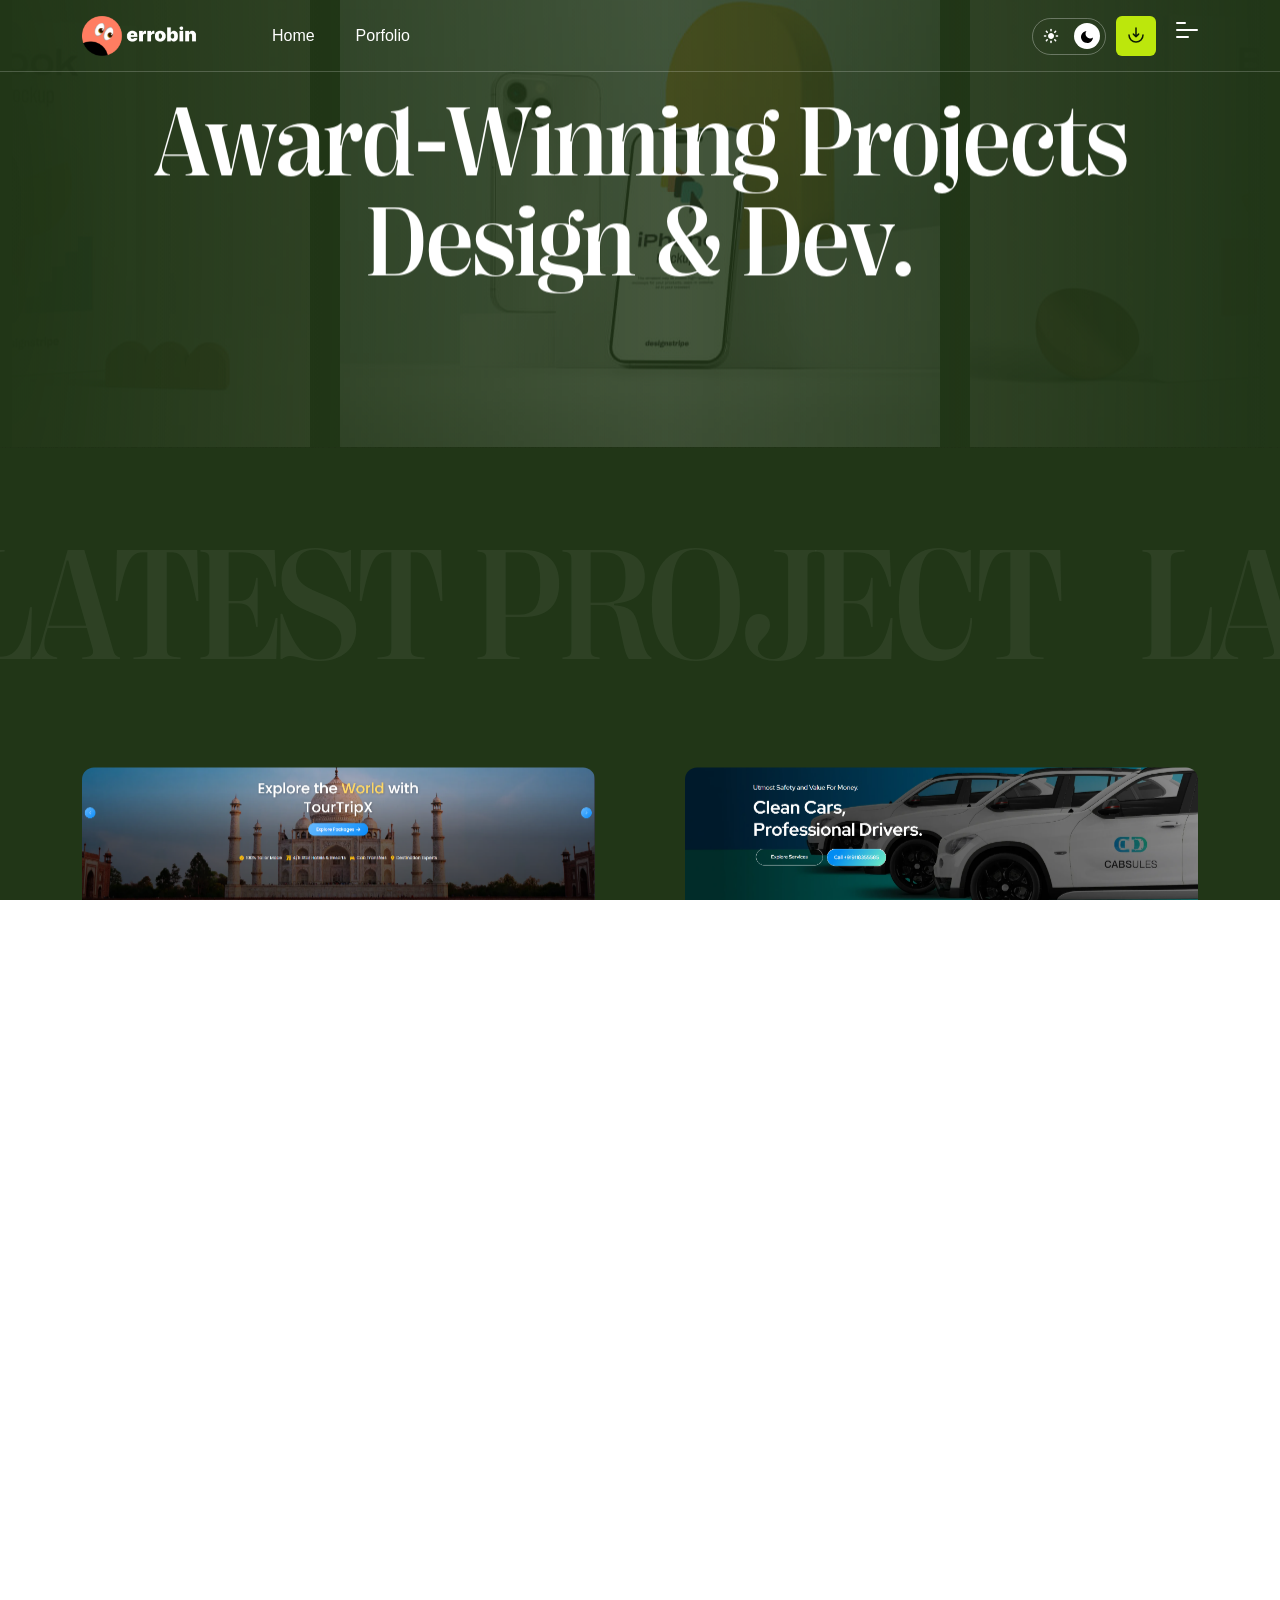
<file: portfolio.html>
<!doctype html>
<html class="no-js" lang="zxx">


<head>
   <meta charset="utf-8">
   <meta http-equiv="x-ua-compatible" content="ie=edge">
   <title>Er Robin - Personal Portfolio & Resume</title>
   <meta name="description" content="">
   <meta name="viewport" content="width=device-width, initial-scale=1">

   <!-- Place favicon.ico in the root directory -->
   <link rel="shortcut icon" type="image/x-icon" href="assets/img/logo/favicon.png">

   <!-- CSS here -->
   <link rel="stylesheet" href="assets/css/bootstrap.css">
   <link rel="stylesheet" href="assets/css/animate.css">
   <link rel="stylesheet" href="assets/css/custom-animation.css">
   <link rel="stylesheet" href="assets/css/swiper-bundle.css">
   <link rel="stylesheet" href="assets/css/slick.css">
   <link rel="stylesheet" href="assets/css/magnific-popup.css">
   <link rel="stylesheet" href="assets/css/font-awesome-pro.css">
   <link rel="stylesheet" href="assets/css/spacing.css">
   <link rel="stylesheet" href="assets/css/main.css">
</head>

<body id="body" class="tp-magic-cursor">

   <!-- pre loader area start -->
   <div id="loading">
      <div id="loading-center">
         <div id="loading-center-absolute">
            <!-- loading content here -->
            <div class="preloader__content text-center">
               <div class="preloader__top-text d-flex align-items-center justify-content-between">
                  <p class="preloader__loading text-start">Loading</p>
                  <h2 id="tp-loading-number" class="text-end">0</h2>
               </div>
               <div id="tp-loading-bar" class="preloader__bar">
                  <div id="tp-loading-line" class="preloader__bar-inner"></div>
               </div>
            </div>
         </div>
      </div>
   </div>
   <!-- pre loader area end -->


   <!-- Begin magic cursor 
   ======================== -->
   <div id="magic-cursor">
      <div id="ball"></div>
   </div>
   <!-- End magic cursor -->


   <!-- back to top start -->
   <div class="back-to-top-wrapper">
      <button id="back_to_top" type="button" class="back-to-top-btn">
         <svg width="12" height="7" viewBox="0 0 12 7" fill="none" xmlns="http://www.w3.org/2000/svg">
            <path d="M11 6L6 1L1 6" stroke="currentColor" stroke-width="1.5" stroke-linecap="round"
               stroke-linejoin="round" />
         </svg>
      </button>
   </div>
   <!-- back to top end -->

   <!-- tp-offcanvus-area-end -->
   <div class="tp-offcanvas-area-2 tp-menu-2">
      <div class="tp-offcanvas-shape">
         <img class="tp-offcanvas-shape-2" src="assets/img/offcanvas/bg-shape-3.png" alt="">
      </div>
      <div class="tp-offcanvas-circle-1">
         <span></span>
      </div>
      <div class="tp-offcanvas-circle-2">
         <span></span>
      </div>
      <div class="tp-offcanvas-wrapper">
         <div class="tp-offcanvas-top-2 d-flex align-items-center justify-content-between">
            <div class="tp-offcanvas-logo-2">
               <a href="#">
                  <img class="logo-white" src="assets/img/logo/logo.png" alt="">
                  <img class="logo-black" src="assets/img/logo/logo-black.png" alt="">
               </a>
            </div>
            <div class="tp-offcanvas-close-2">
               <button class="tp-offcanvas-close-btn-2 tp-offcanvas-open-btn-2">
                  <svg width="37" height="38" viewBox="0 0 37 38" fill="none" xmlns="http://www.w3.org/2000/svg">
                     <path d="M9.19141 9.80762L27.5762 28.1924" stroke="currentColor" stroke-width="1.5"
                        stroke-linecap="round" stroke-linejoin="round" />
                     <path d="M9.19141 28.1924L27.5762 9.80761" stroke="currentColor" stroke-width="1.5"
                        stroke-linecap="round" stroke-linejoin="round" />
                  </svg>
               </button>
            </div>
         </div>
         <div class="tp-offcanvas-main-2">
            <div class="tp-offcanvas-content-2">
               <h3 class="tp-offcanvas-content-title-2">Hello There!</h3>
               <p>I am a UI/UX Designer and Front-End Developer from India.</p>
            </div>
            <div class="tp-main-menu-mobile d-lg-none">
               <nav></nav>
            </div>
            <!-- <div class="tp-offcanvas-gallery">
               <div class="row gx-2">
                  <div class="col-md-3 col-3">
                     <div class="tp-offcanvas-gallery-img fix">
                        <a href="#"><img src="assets/img/offcanvas/offcanvas-1.jpg" alt=""></a>
                     </div>
                  </div>
                  <div class="col-md-3 col-3">
                     <div class="tp-offcanvas-gallery-img fix">
                        <a href="#"><img src="assets/img/offcanvas/offcanvas-2.jpg" alt=""></a>
                     </div>
                  </div>
                  <div class="col-md-3 col-3">
                     <div class="tp-offcanvas-gallery-img fix">
                        <a href="#"><img src="assets/img/offcanvas/offcanvas-3.jpg" alt=""></a>
                     </div>
                  </div>
                  <div class="col-md-3 col-3">
                     <div class="tp-offcanvas-gallery-img fix">
                        <a href="#"><img src="assets/img/offcanvas/offcanvas-2.jpg" alt=""></a>
                     </div>
                  </div>
               </div>
            </div> -->
            <div class="tp-offcanvas-contact-2">
               <h3 class="tp-offcanvas-contact-title-2">Information</h3>

               <ul>
                  <li><a href="tel:1245654">+ 91 63878 00143</a></li>
                  <li><a href="mailto:hello@diego.com">work.robinivi@gmail.com</a></li>
                  <li><a href="#">Lucknow, India</a></li>
               </ul>
            </div>
            <div class="tp-offcanvas-social-2">
               <h3 class="tp-offcanvas-contact-title-2">Follow Us</h3>
               <ul>
                  <li>

                     <a href="https://www.instagram.com/robin.ivi">
                        <svg width="16" height="16" viewBox="0 0 16 16" fill="none" xmlns="http://www.w3.org/2000/svg">
                           <path
                              d="M11.5 1H4.5C2.567 1 1 2.567 1 4.5V11.5C1 13.433 2.567 15 4.5 15H11.5C13.433 15 15 13.433 15 11.5V4.5C15 2.567 13.433 1 11.5 1Z"
                              stroke="currentcolor" stroke-width="1.5" stroke-linecap="round" stroke-linejoin="round" />
                           <path
                              d="M10.8002 7.55921C10.8866 8.14178 10.7871 8.73676 10.5158 9.25952C10.2446 9.78228 9.81539 10.2062 9.28932 10.471C8.76326 10.7358 8.1671 10.8279 7.58564 10.7344C7.00417 10.6408 6.46702 10.3663 6.05057 9.94982C5.63413 9.53338 5.3596 8.99622 5.26603 8.41476C5.17247 7.8333 5.26463 7.23714 5.52941 6.71107C5.7942 6.18501 6.21812 5.75583 6.74087 5.48458C7.26363 5.21333 7.85861 5.11382 8.44119 5.20021C9.03543 5.28833 9.58558 5.56524 10.0104 5.99003C10.4352 6.41482 10.7121 6.96496 10.8002 7.55921Z"
                              stroke="currentcolor" stroke-width="1.5" stroke-linecap="round" stroke-linejoin="round" />
                           <path d="M11.8499 4.15137H11.8599" stroke="currentcolor" stroke-width="1.5"
                              stroke-linecap="round" stroke-linejoin="round" />
                        </svg>
                     </a>
                  </li>
                  <li>
                     <a
                        href="https://api.whatsapp.com/send/?phone=%2B916387800143&text=Hi%2C+I+would+like+to+get+in+touch+with+you.&app_absent=0">
                        <svg width="18" height="18" viewBox="0 0 24 24" fill="none" xmlns="http://www.w3.org/2000/svg">
                           <path
                              d="M12 2C6.477 2 2 6.477 2 12C2 14.389 2.842 16.597 4.235 18.335L2 22L5.664 19.777C7.367 20.958 9.57 21.7 12 21.7C17.523 21.7 22 17.223 22 11.7C22 6.177 17.523 2 12 2Z"
                              stroke="currentColor" stroke-width="1.5" stroke-linecap="round" stroke-linejoin="round" />
                           <path
                              d="M15.6 14.4C15.2 14.7 14.2 15 13.7 15C13.2 15 12.9 14.8 12 14.5C11.1 14.2 10.3 13.4 10 12.5C9.7 11.6 9.5 11.3 9.5 10.8C9.5 10.3 9.8 9.3 10.1 8.9C10.4 8.5 10.6 8.5 10.9 8.5C11.2 8.5 11.5 8.5 11.7 8.5C12 8.5 12.2 8.5 12.5 8.6C12.8 8.7 13 8.9 13.1 9.2C13.2 9.4 13.3 9.6 13.3 9.8C13.3 10 13 10.1 12.8 10.3C12.6 10.4 12.5 10.5 12.4 10.6C12.3 10.7 12.2 10.8 12.1 10.9C11.9 11 11.9 11.1 12 11.3C12.1 11.5 12.6 12.3 12.9 12.6C13.2 12.9 13.4 13 13.6 13C13.8 13 14 12.9 14.2 12.8C14.4 12.7 15 12.1 15.6 11.6C15.7 11.5 15.8 11.7 15.6 14.4Z"
                              stroke="currentColor" stroke-width="1.5" stroke-linecap="round" stroke-linejoin="round" />
                        </svg>

                     </a>
                  </li>
                  <li>
                     <a href="https://www.linkedin.com/in/robin-ivi/">
                        <svg width="18" height="18" viewBox="0 0 24 24" fill="none" xmlns="http://www.w3.org/2000/svg">
                           <path
                              d="M4.983 3.5C4.983 4.88071 3.88071 6 2.5 6C1.11929 6 0 4.88071 0 3.5C0 2.11929 1.11929 1 2.5 1C3.88071 1 4.983 2.11929 4.983 3.5Z"
                              fill="currentColor" />
                           <path d="M0.5 8H4.5V24H0.5V8Z" fill="currentColor" />
                           <path
                              d="M7.5 8H11.2V10.1H11.3C11.95 9.05 13.3 7.9 15.5 7.9C20.2 7.9 21 10.8 21 15.1V24H17V15.8C17 13.3 16.95 10.4 14 10.4C11.05 10.4 10.7 12.8 10.7 15.6V24H7.5V8Z"
                              fill="currentColor" />
                        </svg>

                     </a>
                  </li>
                  <li>
                     <a href="mailto:work.robinivi@gmail.com">
                        <svg width="17" height="15" viewBox="0 0 17 15" fill="none" xmlns="http://www.w3.org/2000/svg">
                           <path
                              d="M12.25 13.75H4.75C2.5 13.75 1 12.625 1 10V4.75C1 2.125 2.5 1 4.75 1L12.25 1C14.5 1 16 2.125 16 4.75V10C16 12.625 14.5 13.75 12.25 13.75Z"
                              stroke="currentColor" stroke-width="1.5" stroke-miterlimit="10" stroke-linecap="round"
                              stroke-linejoin="round" />
                           <path d="M12.25 5.12488L9.9025 6.99988C9.13 7.61488 7.8625 7.61488 7.09 6.99988L4.75 5.12488"
                              stroke="currentColor" stroke-width="1.5" stroke-miterlimit="10" stroke-linecap="round"
                              stroke-linejoin="round" />
                        </svg>
                     </a>
                  </li>
               </ul>
            </div>
         </div>
      </div>
   </div>
   <!-- header area start -->
   <header>

      <div class="tp-header-area tp-header-mob-space tp-header-transparent p-relative">
         <span class="tp-header-border"></span>
         <div class="container container-large">
            <div class="tp-header-box p-relative">
               <div class="row align-items-center">
                  <div class="col-xl-2 col-lg-2 col-md-5 col-6">
                     <div class="logo">
                        <a class="logo-white" href="index.html">
                           <img data-width="115" src="assets/img/logo/logo.png" alt="">
                        </a>
                        <a class="logo-black" href="index.html">
                           <img data-width="115" src="assets/img/logo/logo-black.png" alt="">
                        </a>
                     </div>
                  </div>
                  <div class="col-xl-6 col-lg-7 d-none d-lg-block">
                     <div class="main-menu">
                        <nav class="tp-main-menu-content">
                           <ul>
                              <li class="has-dropdown p-static">
                                 <a href="index.html">Home</a>
                                 <!-- <div class="tp-submenu submenu has-homemenu">
                                    <div class="row gx-6 row-cols-1 row-cols-md-2 row-cols-lg-4">
                                       <div class="col homemenu">
                                          <div class="homemenu-thumb mb-15">
                                             <a href="index.html"><img src="assets/img/menu/home-1.jpg" alt=""></a>
                                          </div>
                                          <div class="homemenu-content text-center">
                                             <h4 class="homemenu-title">
                                                <a href="index.html">Home 01</a>
                                             </h4>
                                          </div>
                                       </div>
                                       <div class="col homemenu">
                                          <div class="homemenu-thumb mb-15">
                                             <a href="index-2.html"><img src="assets/img/menu/home-2.jpg" alt=""></a>
                                          </div>
                                          <div class="homemenu-content text-center">
                                             <h4 class="homemenu-title">
                                                <a href="index-2.html">Home 02</a>
                                             </h4>
                                          </div>
                                       </div>
                                       <div class="col homemenu">
                                          <div class="homemenu-thumb mb-15">
                                             <a href="index-3.html"><img src="assets/img/menu/home-3.jpg" alt=""></a>
                                          </div>
                                          <div class="homemenu-content text-center">
                                             <h4 class="homemenu-title">
                                                <a href="index-3.html">Home 03</a>
                                             </h4>
                                          </div>
                                       </div>
                                       <div class="col homemenu">
                                          <div class="homemenu-thumb mb-15">
                                             <a href="index-4.html"><img src="assets/img/menu/home-4.jpg" alt=""></a>
                                          </div>
                                          <div class="homemenu-content text-center">
                                             <h4 class="homemenu-title">
                                                <a href="index-4.html">Home 04</a>
                                             </h4>
                                          </div>
                                       </div>
                                       <div class="col homemenu">
                                          <div class="homemenu-thumb mb-15">
                                             <a href="index-5.html"><img src="assets/img/menu/home-5.jpg" alt=""></a>
                                          </div>
                                          <div class="homemenu-content text-center">
                                             <h4 class="homemenu-title">
                                                <a href="index-5.html">Home 05</a>
                                             </h4>
                                          </div>
                                       </div>
                                       <div class="col homemenu">
                                          <div class="homemenu-thumb mb-15">
                                             <a href="home-8-slider.html"><img src="assets/img/menu/home-6.jpg" alt=""></a>
                                          </div>
                                          <div class="homemenu-content text-center">
                                             <h4 class="homemenu-title">
                                                <a href="home-8-slider.html">Slider 01</a>
                                             </h4>
                                          </div>
                                       </div>
                                       <div class="col homemenu">
                                          <div class="homemenu-thumb mb-15">
                                             <a href="home-7-slider.html"><img src="assets/img/menu/home-7.jpg" alt=""></a>
                                          </div>
                                          <div class="homemenu-content text-center">
                                             <h4 class="homemenu-title">
                                                <a href="home-7-slider.html">Slider 02</a>
                                             </h4>
                                          </div>
                                       </div>
                                       <div class="col homemenu">
                                          <div class="homemenu-thumb mb-15">
                                             <a href="home-6-slider.html"><img src="assets/img/menu/home-8.jpg" alt=""></a>
                                          </div>
                                          <div class="homemenu-content text-center">
                                             <h4 class="homemenu-title">
                                                <a href="home-6-slider.html">Slider 03</a>
                                             </h4>
                                          </div>
                                       </div>
                                    </div>
                                 </div> -->
                              </li>
                              <li><a href="portfolio.html">Porfolio</a></li>
                              <!-- <li><a href="about-me.html">About Me</a></li>
                              <li class="has-dropdown"><a href="service.html">Services</a>
                                 <ul class="tp-submenu submenu">
                                    <li><a href="service.html">Service</a></li>
                                    <li><a href="service-details.html">Service Details</a></li>
                                 </ul>
                              </li>
                              <li class="has-dropdown">
                                 <a href="portfolio.html">Portfolio</a>
                                 <ul class="tp-submenu submenu">
                                    <li><a href="portfolio.html">Porfolio</a></li>
                                    <li><a href="portfolio-details.html">Portfolio Details</a></li>
                                    <li><a href="portfolio-details-2.html">Portfolio Details 02</a></li>
                                    <li><a href="portfolio-details-3.html">Portfolio Details 03</a></li>
                                 </ul>
                              </li>
                              <li class="has-dropdown">
                                 <a href="blog.html">Blog</a>
                                 <ul class="tp-submenu submenu">
                                    <li><a href="blog.html">Blog List</a></li>
                                    <li><a href="blog-sidebar.html">Blog Sidebar</a></li>
                                    <li><a href="blog-details.html">Blog Details</a></li>
                                    <li><a href="blog-details-2.html">Blog Details 02</a></li>
                                 </ul>
                              </li>
                              <li><a href="contact.html">Contact</a></li> -->
                           </ul>
                        </nav>
                     </div>
                  </div>
                  <div class="col-xl-4 col-lg-3 col-md-7 col-6">
                     <div class="tp-header-right d-flex align-items-center justify-content-end">
                        <div class="tp-theme-toggle ">
                           <label class="tp-theme-toggle-main themepure-theme-toggle" for="this-s">
                              <span class=" tp-theme-toggle-light">
                                 <svg width="16" height="16" viewBox="0 0 16 16" fill="none"
                                    xmlns="http://www.w3.org/2000/svg">
                                    <path
                                       d="M8.0448 11.0454C9.70165 11.0454 11.0448 9.7023 11.0448 8.04544C11.0448 6.38859 9.70165 5.04544 8.0448 5.04544C6.38795 5.04544 5.0448 6.38859 5.0448 8.04544C5.0448 9.7023 6.38795 11.0454 8.0448 11.0454Z"
                                       fill="currentColor" />
                                    <path d="M8 1.5V2.68182" stroke="currentColor" stroke-width="1.5"
                                       stroke-linecap="round" stroke-linejoin="round" />
                                    <path d="M8 13.3182V14.5" stroke="currentColor" stroke-width="1.5"
                                       stroke-linecap="round" stroke-linejoin="round" />
                                    <path d="M3.40198 3.40277L4.24107 4.24186" stroke="currentColor" stroke-width="1.5"
                                       stroke-linecap="round" stroke-linejoin="round" />
                                    <path d="M11.7584 11.7581L12.5975 12.5972" stroke="currentColor" stroke-width="1.5"
                                       stroke-linecap="round" stroke-linejoin="round" />
                                    <path d="M1.5 8H2.68182" stroke="currentColor" stroke-width="1.5"
                                       stroke-linecap="round" stroke-linejoin="round" />
                                    <path d="M13.3174 8H14.4992" stroke="currentColor" stroke-width="1.5"
                                       stroke-linecap="round" stroke-linejoin="round" />
                                    <path d="M3.40198 12.5972L4.24107 11.7581" stroke="currentColor" stroke-width="1.5"
                                       stroke-linecap="round" stroke-linejoin="round" />
                                    <path d="M11.7584 4.24186L12.5975 3.40277" stroke="currentColor" stroke-width="1.5"
                                       stroke-linecap="round" stroke-linejoin="round" />
                                 </svg>
                              </span>
                              <input type="checkbox" class="themepure-theme-toggle-input" id="this-s">
                              <i class="tp-theme-toggle-slide"></i>
                              <span class="tp-theme-toggle-dark">
                                 <svg width="12" height="12" viewBox="0 0 12 12" fill="none"
                                    xmlns="http://www.w3.org/2000/svg">
                                    <path
                                       d="M12 6.54054C11.8949 7.67776 11.4681 8.76152 10.7696 9.66503C10.071 10.5685 9.12957 11.2544 8.05544 11.6424C6.9813 12.0304 5.81888 12.1044 4.70419 11.8559C3.5895 11.6073 2.56866 11.0465 1.7611 10.2389C0.953538 9.43135 0.39267 8.4105 0.144121 7.29581C-0.104428 6.18112 -0.0303768 5.0187 0.357609 3.94457C0.745595 2.87043 1.43147 1.929 2.33497 1.23045C3.23848 0.531888 4.32224 0.105093 5.45946 0C4.79365 0.900756 4.47327 2.01056 4.55656 3.12758C4.63986 4.24459 5.12132 5.2946 5.91336 6.08664C6.7054 6.87869 7.75541 7.36014 8.87242 7.44344C9.98944 7.52673 11.0992 7.20635 12 6.54054Z"
                                       fill="currentColor" />
                                 </svg>
                              </span>
                           </label>
                        </div>
                        <div class="tp-header-cv ml-10 d-none d-md-block">
                           <a class="tp-header-cv-btn" href="assets/img/cv/KRISHNA.pdf" download>
                              <svg width="16" height="16" viewBox="0 0 16 16" fill="none"
                                 xmlns="http://www.w3.org/2000/svg">
                                 <path d="M1 8C1 11.866 4.13401 15 8 15C11.866 15 15 11.866 15 8" stroke="currentColor"
                                    stroke-width="1.5" stroke-linecap="round" />
                                 <path d="M8 1L8 9.75M8 9.75L10.625 7.125M8 9.75L5.375 7.125" stroke="currentColor"
                                    stroke-width="1.5" stroke-linecap="round" stroke-linejoin="round" />
                              </svg>
                           </a>
                        </div>
                        <div class="tp-header-hamburger ml-20">
                           <button class="tp-hamburger-btn tp-hamburger-btn-white tp-menu-bar tp-offcanvas-open-btn-2"
                              type="button">
                              <span></span>
                           </button>
                        </div>
                     </div>
                  </div>
               </div>
            </div>
         </div>
      </div>

   </header>
   <!-- header area end -->

   <!-- header area start -->
   <header>

      <div
         class="tp-header-area tp-header-mob-space tp-header-transparent p-relative tp-int-menu tp-header-sticky-cloned">
         <div class="container container-large">
            <div class="tp-header-box p-relative">
               <div class="row align-items-center">
                  <div class="col-xl-2 col-lg-2 col-md-5 col-6">
                     <div class="logo">
                        <a class="logo-white" href="index.html">
                           <img data-width="115" src="assets/img/logo/logo.png" alt="">
                        </a>
                        <a class="logo-black" href="index.html">
                           <img data-width="115" src="assets/img/logo/logo-black.png" alt="">
                        </a>
                     </div>
                  </div>
                  <div class="col-xl-6 col-lg-7 d-none d-lg-block">
                     <div class="main-menu">
                        <nav class="tp-main-menu-content">
                           <ul>
                              <li class="has-dropdown p-static">
                                 <!-- <a href="index.html">Home</a> -->
                                 <!-- <div class="tp-submenu submenu has-homemenu">
                                    <div class="row gx-6 row-cols-1 row-cols-md-2 row-cols-lg-4">
                                       <div class="col homemenu">
                                          <div class="homemenu-thumb mb-15">
                                             <a href="index.html"><img src="assets/img/menu/home-1.jpg" alt=""></a>
                                          </div>
                                          <div class="homemenu-content text-center">
                                             <h4 class="homemenu-title">
                                                <a href="index.html">Home 01</a>
                                             </h4>
                                          </div>
                                       </div>
                                       <div class="col homemenu">
                                          <div class="homemenu-thumb mb-15">
                                             <a href="index-2.html"><img src="assets/img/menu/home-2.jpg" alt=""></a>
                                          </div>
                                          <div class="homemenu-content text-center">
                                             <h4 class="homemenu-title">
                                                <a href="index-2.html">Home 02</a>
                                             </h4>
                                          </div>
                                       </div>
                                       <div class="col homemenu">
                                          <div class="homemenu-thumb mb-15">
                                             <a href="index-3.html"><img src="assets/img/menu/home-3.jpg" alt=""></a>
                                          </div>
                                          <div class="homemenu-content text-center">
                                             <h4 class="homemenu-title">
                                                <a href="index-3.html">Home 03</a>
                                             </h4>
                                          </div>
                                       </div>
                                       <div class="col homemenu">
                                          <div class="homemenu-thumb mb-15">
                                             <a href="index-4.html"><img src="assets/img/menu/home-4.jpg" alt=""></a>
                                          </div>
                                          <div class="homemenu-content text-center">
                                             <h4 class="homemenu-title">
                                                <a href="index-4.html">Home 04</a>
                                             </h4>
                                          </div>
                                       </div>
                                       <div class="col homemenu">
                                          <div class="homemenu-thumb mb-15">
                                             <a href="index-5.html"><img src="assets/img/menu/home-5.jpg" alt=""></a>
                                          </div>
                                          <div class="homemenu-content text-center">
                                             <h4 class="homemenu-title">
                                                <a href="index-5.html">Home 05</a>
                                             </h4>
                                          </div>
                                       </div>
                                       <div class="col homemenu">
                                          <div class="homemenu-thumb mb-15">
                                             <a href="home-8-slider.html"><img src="assets/img/menu/home-6.jpg" alt=""></a>
                                          </div>
                                          <div class="homemenu-content text-center">
                                             <h4 class="homemenu-title">
                                                <a href="home-8-slider.html">Slider 01</a>
                                             </h4>
                                          </div>
                                       </div>
                                       <div class="col homemenu">
                                          <div class="homemenu-thumb mb-15">
                                             <a href="home-7-slider.html"><img src="assets/img/menu/home-7.jpg" alt=""></a>
                                          </div>
                                          <div class="homemenu-content text-center">
                                             <h4 class="homemenu-title">
                                                <a href="home-7-slider.html">Slider 02</a>
                                             </h4>
                                          </div>
                                       </div>
                                       <div class="col homemenu">
                                          <div class="homemenu-thumb mb-15">
                                             <a href="home-6-slider.html"><img src="assets/img/menu/home-8.jpg" alt=""></a>
                                          </div>
                                          <div class="homemenu-content text-center">
                                             <h4 class="homemenu-title">
                                                <a href="home-6-slider.html">Slider 03</a>
                                             </h4>
                                          </div>
                                       </div>
                                    </div>
                                 </div> -->
                              </li>
                              <!-- <li><a href="about-me.html">About Me</a></li>
                              <li class="has-dropdown"><a href="service.html">Services</a>
                                 <ul class="tp-submenu submenu">
                                    <li><a href="service.html">Service</a></li>
                                    <li><a href="service-details.html">Service Details</a></li>
                                 </ul>
                              </li>
                              <li class="has-dropdown">
                                 <a href="portfolio.html">Portfolio</a>
                                 <ul class="tp-submenu submenu">
                                    <li><a href="portfolio.html">Porfolio</a></li>
                                    <li><a href="portfolio-details.html">Portfolio Details</a></li>
                                    <li><a href="portfolio-details-2.html">Portfolio Details 02</a></li>
                                    <li><a href="portfolio-details-3.html">Portfolio Details 03</a></li>
                                 </ul>
                              </li>
                              <li class="has-dropdown">
                                 <a href="blog.html">Blog</a>
                                 <ul class="tp-submenu submenu">
                                    <li><a href="blog.html">Blog List</a></li>
                                    <li><a href="blog-sidebar.html">Blog Sidebar</a></li>
                                    <li><a href="blog-details.html">Blog Details</a></li>
                                    <li><a href="blog-details-2.html">Blog Details 02</a></li>
                                 </ul>
                              </li>
                              <li><a href="contact.html">Contact</a></li> -->
                           </ul>
                        </nav>
                     </div>
                  </div>
                  <div class="col-xl-4 col-lg-3 col-md-7 col-6">
                     <div class="tp-header-right d-flex align-items-center justify-content-end">
                        <div class="tp-theme-toggle ">
                           <label class="tp-theme-toggle-main themepure-theme-toggle" for="this-ss">
                              <span class=" tp-theme-toggle-light">
                                 <svg width="16" height="16" viewBox="0 0 16 16" fill="none"
                                    xmlns="http://www.w3.org/2000/svg">
                                    <path
                                       d="M8.0448 11.0454C9.70165 11.0454 11.0448 9.7023 11.0448 8.04544C11.0448 6.38859 9.70165 5.04544 8.0448 5.04544C6.38795 5.04544 5.0448 6.38859 5.0448 8.04544C5.0448 9.7023 6.38795 11.0454 8.0448 11.0454Z"
                                       fill="currentColor" />
                                    <path d="M8 1.5V2.68182" stroke="currentColor" stroke-width="1.5"
                                       stroke-linecap="round" stroke-linejoin="round" />
                                    <path d="M8 13.3182V14.5" stroke="currentColor" stroke-width="1.5"
                                       stroke-linecap="round" stroke-linejoin="round" />
                                    <path d="M3.40198 3.40277L4.24107 4.24186" stroke="currentColor" stroke-width="1.5"
                                       stroke-linecap="round" stroke-linejoin="round" />
                                    <path d="M11.7584 11.7581L12.5975 12.5972" stroke="currentColor" stroke-width="1.5"
                                       stroke-linecap="round" stroke-linejoin="round" />
                                    <path d="M1.5 8H2.68182" stroke="currentColor" stroke-width="1.5"
                                       stroke-linecap="round" stroke-linejoin="round" />
                                    <path d="M13.3174 8H14.4992" stroke="currentColor" stroke-width="1.5"
                                       stroke-linecap="round" stroke-linejoin="round" />
                                    <path d="M3.40198 12.5972L4.24107 11.7581" stroke="currentColor" stroke-width="1.5"
                                       stroke-linecap="round" stroke-linejoin="round" />
                                    <path d="M11.7584 4.24186L12.5975 3.40277" stroke="currentColor" stroke-width="1.5"
                                       stroke-linecap="round" stroke-linejoin="round" />
                                 </svg>
                              </span>
                              <input type="checkbox" class="themepure-theme-toggle-input" id="this-ss">
                              <i class="tp-theme-toggle-slide"></i>
                              <span class="tp-theme-toggle-dark">
                                 <svg width="12" height="12" viewBox="0 0 12 12" fill="none"
                                    xmlns="http://www.w3.org/2000/svg">
                                    <path
                                       d="M12 6.54054C11.8949 7.67776 11.4681 8.76152 10.7696 9.66503C10.071 10.5685 9.12957 11.2544 8.05544 11.6424C6.9813 12.0304 5.81888 12.1044 4.70419 11.8559C3.5895 11.6073 2.56866 11.0465 1.7611 10.2389C0.953538 9.43135 0.39267 8.4105 0.144121 7.29581C-0.104428 6.18112 -0.0303768 5.0187 0.357609 3.94457C0.745595 2.87043 1.43147 1.929 2.33497 1.23045C3.23848 0.531888 4.32224 0.105093 5.45946 0C4.79365 0.900756 4.47327 2.01056 4.55656 3.12758C4.63986 4.24459 5.12132 5.2946 5.91336 6.08664C6.7054 6.87869 7.75541 7.36014 8.87242 7.44344C9.98944 7.52673 11.0992 7.20635 12 6.54054Z"
                                       fill="currentColor" />
                                 </svg>
                              </span>
                           </label>
                        </div>
                        <div class="tp-header-cv ml-10 d-none d-md-block">
                           <a class="tp-header-cv-btn" href="assets/img/cv/KRISHNA.pdf" download>
                              <svg width="16" height="16" viewBox="0 0 16 16" fill="none"
                                 xmlns="http://www.w3.org/2000/svg">
                                 <path d="M1 8C1 11.866 4.13401 15 8 15C11.866 15 15 11.866 15 8" stroke="currentColor"
                                    stroke-width="1.5" stroke-linecap="round" />
                                 <path d="M8 1L8 9.75M8 9.75L10.625 7.125M8 9.75L5.375 7.125" stroke="currentColor"
                                    stroke-width="1.5" stroke-linecap="round" stroke-linejoin="round" />
                              </svg>
                           </a>
                        </div>
                        <div class="tp-header-hamburger ml-20">
                           <button class="tp-hamburger-btn tp-hamburger-btn-white tp-menu-bar tp-offcanvas-open-btn-2"
                              type="button">
                              <span></span>
                           </button>
                        </div>
                     </div>
                  </div>
               </div>
            </div>
         </div>
      </div>

   </header>
   <!-- header area end -->

   <!-- Scroll Smoother -->

   <div id="smooth-wrapper" class="tp-page-wrapper theme-bg" data-background="assets/img/bg/distort-bg.png">
      <div id="smooth-content">

         <main>

            <!-- portfolio-slider area end -->
            <div class="porfolio-inner__slider-area porfolio-inner__ptb theme-bg-2 p-relative fix">
               <div class="container-fluid">
                  <div class="row">
                     <div class="col-xl-12">
                        <div class="porfolio-inner__overlay">
                           <div class="porfolio-inner__text-1">
                              <h4 class="porfolio-inner__slider-title tp_title_anim">Award-Winning Projects <br> Design
                                 & Dev.</h4>
                           </div>
                           <div class="porfolio-inner__slider-active">
                              <div class="porfolio-inner__thumb">
                                 <img src="assets/img/portfolio/port-inner-1.jpg" alt="">
                              </div>
                              <div class="porfolio-inner__thumb">
                                 <img src="assets/img/portfolio/port-inner-2.jpg" alt="">
                              </div>
                              <div class="porfolio-inner__thumb">
                                 <img src="assets/img/portfolio/port-inner-3.jpg" alt="">
                              </div>
                              <div class="porfolio-inner__thumb">
                                 <img src="assets/img/portfolio/port-inner-2.jpg" alt="">
                              </div>
                           </div>
                        </div>
                     </div>
                  </div>
               </div>
            </div>
            <!-- portfolio-slider area start -->

            <!-- portfolio-inner area start -->
            <div
               class="porfolio-inner__thumb-wrapper tp-portfolio-effect portfolio-list-scroll-text-animation p-relative fix  theme-bg-2 pt-80 pb-50"
               data-scrub="0.0001">
               <div class="portfolio-list-scroll-text pb-80 d-flex align-items-center">
                  <p>Latest Project</p>
                  <p>Latest Project</p>
               </div>
               <div class="container">
                  <div class="row grid gx-90">
                     <div class="col-xl-6 grid-item">

                        <div class="tp-portfolio-item-wrapper">
                           <!-- portfolio item -->
                           <div class="tp-portfolio-item mb-70">
                              <a href="https://tourtripx.com/">
                                 <div class="tp-portfolio-thumb img-1 w-img fix ">
                                    <div class="tp-portfolio-thumb-img include-bg d-none"
                                       data-background="assets/img/portfolio/portfolio-2.jpg"></div>
                                    <div class="tp-portfolio-thumb-img ">
                                       <img data-speed="0.85" src="assets/img/portfolio/portfolio1.png" alt="">
                                    </div>
                                 </div>
                                 <div class="tp-portfolio-content">
                                    <h3 class="tp-portfolio-title">TourTripX Pvt. Ltd. </h3>

                                    <div class="tp-portfolio-meta d-flex align-items-center">
                                       <span class="tp-portfolio-meta-count">01</span>

                                       <span class="tp-portfolio-meta-arrow">
                                          <svg width="42" height="13" viewBox="0 0 42 13" fill="none"
                                             xmlns="http://www.w3.org/2000/svg">
                                             <path d="M35.4889 1L41 6.33338L35.4889 11.6667" stroke="currentColor"
                                                stroke-width="1.5" stroke-linecap="round" stroke-linejoin="round" />
                                             <path d="M0.999998 6.33179H41" stroke="currentColor" stroke-width="1.5"
                                                stroke-linecap="round" stroke-linejoin="round" />
                                          </svg>
                                       </span>

                                       <div class="tp-portfolio-meta-hover">
                                          <span>Frontend/Backend Design Laravel</span>
                                          <span class="tp-portfolio-meta-link">View Project</span>
                                       </div>
                                    </div>
                                 </div>
                              </a>
                           </div>
                           <!-- portfolio item -->
                           <div class="tp-portfolio-item mb-70">
                              <a href="https://wphrm.com/">
                                 <div class="tp-portfolio-thumb img-1 w-img fix ">
                                    <div class="tp-portfolio-thumb-img include-bg d-none"
                                       data-background="assets/img/portfolio/portfolio-2.jpg"></div>
                                    <div class="tp-portfolio-thumb-img ">
                                       <img data-speed="0.85" src="assets/img/portfolio/portfolio4.png" alt="">
                                    </div>
                                 </div>
                                 <div class="tp-portfolio-content">
                                    <h3 class="tp-portfolio-title">HR Management Software</h3>

                                    <div class="tp-portfolio-meta d-flex align-items-center">
                                       <span class="tp-portfolio-meta-count">03</span>

                                       <span class="tp-portfolio-meta-arrow">
                                          <svg width="42" height="13" viewBox="0 0 42 13" fill="none"
                                             xmlns="http://www.w3.org/2000/svg">
                                             <path d="M35.4889 1L41 6.33338L35.4889 11.6667" stroke="currentColor"
                                                stroke-width="1.5" stroke-linecap="round" stroke-linejoin="round" />
                                             <path d="M0.999998 6.33179H41" stroke="currentColor" stroke-width="1.5"
                                                stroke-linecap="round" stroke-linejoin="round" />
                                          </svg>
                                       </span>

                                       <div class="tp-portfolio-meta-hover">
                                          <span>Frontend/Backend Design WordPress</span>
                                          <span class="tp-portfolio-meta-link">View Project</span>
                                       </div>
                                    </div>
                                 </div>
                              </a>
                           </div>
                        </div>
                     </div>
                     <div class="col-xl-6 grid-item">
                        <div class="tp-portfolio-item-wrapper">
                           <!-- portfolio item -->
                           <div class="tp-portfolio-item mb-70">
                              <a href="https://cabsules.com/">
                                 <div class="tp-portfolio-thumb img-2 w-img fix ">

                                    <div class="tp-portfolio-thumb-img include-bg d-none"
                                       data-background="assets/img/portfolio/portfolio-3.jpg"></div>

                                    <div class="tp-portfolio-thumb-img">
                                       <img data-speed="0.85" src="assets/img/portfolio/portfolio2.png" alt="">
                                    </div>
                                 </div>
                                 <div class="tp-portfolio-content">
                                    <h3 class="tp-portfolio-title">Cabsules Mobility Solution</h3>
                                    <div class="tp-portfolio-meta d-flex align-items-center">
                                       <span class="tp-portfolio-meta-count">02</span>
                                       <span class="tp-portfolio-meta-arrow">
                                          <svg width="42" height="13" viewBox="0 0 42 13" fill="none"
                                             xmlns="http://www.w3.org/2000/svg">
                                             <path d="M35.4889 1L41 6.33338L35.4889 11.6667" stroke="currentColor"
                                                stroke-width="1.5" stroke-linecap="round" stroke-linejoin="round" />
                                             <path d="M0.999998 6.33179H41" stroke="currentColor" stroke-width="1.5"
                                                stroke-linecap="round" stroke-linejoin="round" />
                                          </svg>
                                       </span>
                                       <div class="tp-portfolio-meta-hover">
                                          <span>UI/UX, Frontend/Backend WordPress</span>
                                          <span class="tp-portfolio-meta-link">View Project</span>
                                       </div>
                                    </div>
                                 </div>
                              </a>
                           </div>

                           <!-- portfolio item -->
                           <div class="tp-portfolio-item mb-70">
                              <a href="https://unlistedzone.com/">
                                 <div class="tp-portfolio-thumb img-3 w-img fix">
                                    <div class="tp-portfolio-thumb-img include-bg d-none"
                                       data-background="assets/img/portfolio/unlistedzone.png"></div>
                                    <div class="tp-portfolio-thumb-img">
                                       <img data-speed="0.85" src="assets/img/portfolio/unlistedzone.png" width="100"
                                          alt="Unlistez Zone">
                                    </div>
                                 </div>
                                 <div class="tp-portfolio-content">
                                    <h3 class="tp-portfolio-title">Unlistez Zone</h3>
                                    <!-- meta -->
                                    <div class="tp-portfolio-meta d-flex align-items-center">
                                       <span class="tp-portfolio-meta-count">04</span>
                                       <span class="tp-portfolio-meta-arrow">
                                          <svg width="42" height="13" viewBox="0 0 42 13" fill="none"
                                             xmlns="http://www.w3.org/2000/svg">
                                             <path d="M35.4889 1L41 6.33338L35.4889 11.6667" stroke="currentColor"
                                                stroke-width="1.5" stroke-linecap="round" stroke-linejoin="round" />
                                             <path d="M0.999998 6.33179H41" stroke="currentColor" stroke-width="1.5"
                                                stroke-linecap="round" stroke-linejoin="round" />
                                          </svg>
                                       </span>
                                       <div class="tp-portfolio-meta-hover">
                                          <span>Laravel Front/Backend</span>
                                          <span class="tp-portfolio-meta-link">View Project</span>
                                       </div>
                                    </div>
                                 </div>
                              </a>
                           </div>
                        </div>
                     </div>
                     <div class="col-xl-6 grid-item">
                        <div class="tp-portfolio-item-wrapper">
                           <!-- portfolio item -->
                           <div class="tp-portfolio-item mb-70">
                              <a href="https://dhordo.in/">
                                 <div class="tp-portfolio-thumb img-2 w-img fix ">

                                    <div class="tp-portfolio-thumb-img include-bg d-none"
                                       data-background="assets/img/portfolio/dhordho.png"></div>

                                    <div class="tp-portfolio-thumb-img">
                                       <img data-speed="0.85" src="assets/img/portfolio/dhordho.png" alt="Dhordho Tour">
                                    </div>
                                 </div>
                                 <div class="tp-portfolio-content">
                                    <h3 class="tp-portfolio-title">Dhordho Tour</h3>
                                    <div class="tp-portfolio-meta d-flex align-items-center">
                                       <span class="tp-portfolio-meta-count">05</span>
                                       <span class="tp-portfolio-meta-arrow">
                                          <svg width="42" height="13" viewBox="0 0 42 13" fill="none"
                                             xmlns="http://www.w3.org/2000/svg">
                                             <path d="M35.4889 1L41 6.33338L35.4889 11.6667" stroke="currentColor"
                                                stroke-width="1.5" stroke-linecap="round" stroke-linejoin="round" />
                                             <path d="M0.999998 6.33179H41" stroke="currentColor" stroke-width="1.5"
                                                stroke-linecap="round" stroke-linejoin="round" />
                                          </svg>
                                       </span>
                                       <div class="tp-portfolio-meta-hover">
                                          <span>Developed and designed in WordPress</span>
                                          <span class="tp-portfolio-meta-link">View Project</span>
                                       </div>
                                    </div>
                                 </div>
                              </a>
                           </div>
                        </div>
                     </div>
                     <!-- this item has no effect -->
                     <div class="col-xl-6 grid-item">
                        <div class="tp-portfolio-effect-items">
                           <div class="tp-portfolio-effect-item-parallaxs">
                              <div class="porfolio-inner__item mb-85">
                                 <div class="porfolio-inner__img mb-30">
                                    <a href="https://ommune.com/">
                                       <img src="assets/img/portfolio/ommune.png" alt="Ommune IT">
                                    </a>
                                 </div>
                                 <div class="porfolio-inner__content">
                                    <h4 class="porfolio-inner__title-sm"><a href="https://ommune.com/">Ommune IT</a>
                                    </h4>
                                    <span>06<i></i>Design and Development in WordPress</span>
                                 </div>
                              </div>
                           </div>
                        </div>
                     </div>
                     <div class="col-xl-6 grid-item">
                        <div class="tp-portfolio-item-wrapper">
                           <!-- portfolio item -->
                           <div class="tp-portfolio-item mb-70">
                              <a href="https://dubaitourtrip.com/">
                                 <div class="tp-portfolio-thumb img-2 w-img fix ">

                                    <div class="tp-portfolio-thumb-img include-bg d-none"
                                       data-background="assets/img/portfolio/dubai.png"></div>

                                    <div class="tp-portfolio-thumb-img">
                                       <img data-speed="0.85" src="assets/img/portfolio/dubai.png" alt="Dubai Tour">
                                    </div>
                                 </div>
                                 <div class="tp-portfolio-content">
                                    <h3 class="tp-portfolio-title">Dubai Tour</h3>
                                    <div class="tp-portfolio-meta d-flex align-items-center">
                                       <span class="tp-portfolio-meta-count">08</span>
                                       <span class="tp-portfolio-meta-arrow">
                                          <svg width="42" height="13" viewBox="0 0 42 13" fill="none"
                                             xmlns="http://www.w3.org/2000/svg">
                                             <path d="M35.4889 1L41 6.33338L35.4889 11.6667" stroke="currentColor"
                                                stroke-width="1.5" stroke-linecap="round" stroke-linejoin="round" />
                                             <path d="M0.999998 6.33179H41" stroke="currentColor" stroke-width="1.5"
                                                stroke-linecap="round" stroke-linejoin="round" />
                                          </svg>
                                       </span>
                                       <div class="tp-portfolio-meta-hover">
                                          <span>Developed and designed in WordPress</span>
                                          <span class="tp-portfolio-meta-link">View Project</span>
                                       </div>
                                    </div>
                                 </div>
                              </a>
                           </div>
                        </div>
                     </div>
                     <div class="col-xl-6 grid-item">
                        <div class="tp-portfolio-item-wrapper">
                           <!-- portfolio item -->
                           <div class="tp-portfolio-item mb-70">
                              <a href="https://vrindavanmathura.com/">
                                 <div class="tp-portfolio-thumb img-2 w-img fix ">

                                    <div class="tp-portfolio-thumb-img include-bg d-none"
                                       data-background="assets/img/portfolio/mathura.png"></div>

                                    <div class="tp-portfolio-thumb-img">
                                       <img data-speed="0.85" src="assets/img/portfolio/mathura.png" alt="Mathura Tour">
                                    </div>
                                 </div>
                                 <div class="tp-portfolio-content">
                                    <h3 class="tp-portfolio-title">Mathura Tour</h3>
                                    <div class="tp-portfolio-meta d-flex align-items-center">
                                       <span class="tp-portfolio-meta-count">07</span>
                                       <span class="tp-portfolio-meta-arrow">
                                          <svg width="42" height="13" viewBox="0 0 42 13" fill="none"
                                             xmlns="http://www.w3.org/2000/svg">
                                             <path d="M35.4889 1L41 6.33338L35.4889 11.6667" stroke="currentColor"
                                                stroke-width="1.5" stroke-linecap="round" stroke-linejoin="round" />
                                             <path d="M0.999998 6.33179H41" stroke="currentColor" stroke-width="1.5"
                                                stroke-linecap="round" stroke-linejoin="round" />
                                          </svg>
                                       </span>
                                       <div class="tp-portfolio-meta-hover">
                                          <span>Developed and designed in WordPress</span>
                                          <span class="tp-portfolio-meta-link">View Project</span>
                                       </div>
                                    </div>
                                 </div>
                              </a>
                           </div>
                        </div>
                     </div>
                     <!-- this item has no effect -->
                     <div class="col-xl-6 grid-item d-none">
                        <div class="tp-portfolio-effect-items">
                           <div class="tp-portfolio-effect-item-parallaxs">
                              <div class="porfolio-inner__item mb-85">
                                 <div class="porfolio-inner__img mb-30">
                                    <a href="portfolio-details.html">
                                       <img data-speed="auto" src="assets/img/portfolio/port-inner-9.jpg" alt="">
                                    </a>
                                 </div>
                                 <div class="porfolio-inner__content">
                                    <h4 class="porfolio-inner__title-sm"><a href="portfolio-details.html">Peper
                                          Mockup</a></h4>
                                    <span>02<i></i>Branding</span>
                                 </div>
                              </div>
                           </div>
                        </div>
                     </div>
                  </div>
               </div>
            </div>
            <!-- portfolio-inner area end -->


            <!-- brand area start -->
            <section class="tp-brand-area p-relative">
               <span class="tp-brand-border transition-3"></span>
               <div class="container container-large">
                  <div class="tp-brand-inner p-relative">
                     <span class="tp-brand-inner-border left tp-vertical-line"></span>
                     <span class="tp-brand-inner-border right tp-vertical-line"></span>

                     <div class="row align-items-center">
                        <div class="col-xl-3 col-lg-3 col-md-5">
                           <h3 class="tp-brand-title">Trusted by <br> World leading brands</h3>
                        </div>
                        <div class="col-xl-9 col-lg-9 col-md-7">
                           <div class="tp-brand-slider">
                              <div class="tp-brand-slider-active swiper-container fix">
                                 <div class="swiper-wrapper align-items-center">
                                    <div class="tp-brand-item swiper-slide text-end">
                                       <a href="https://devcraftx.in/">
                                          <img src="assets/img/brand/dcx.png" alt="">
                                       </a>
                                    </div>
                                    <div class="tp-brand-item swiper-slide text-end">
                                       <a href="https://tourtripx.com/">
                                          <img src="assets/img/brand/ttx.webp" alt="">
                                       </a>
                                    </div>
                                    <div class="tp-brand-item swiper-slide text-end">
                                       <a href="https://cabsules.com/">
                                          <img src="assets/img/brand/cabsule-logo.webp" alt="">
                                       </a>
                                    </div>
                                    <div class="tp-brand-item swiper-slide text-end">
                                       <a href="https://unlistedzone.com/">
                                          <img src="assets/img/brand/unlisted-zone.svg" alt="">
                                       </a>
                                    </div>
                                    <!-- <div class="tp-brand-item swiper-slide text-end">
                                       <a href="https://shikshatech.in/">
                                          <img src="assets/img/brand/shikshatech.png" alt="">
                                       </a>
                                    </div> -->
                                    <div class="tp-brand-item swiper-slide text-end">
                                       <a href="https://dhordo.in/">
                                          <img src="assets/img/brand/dhordo.png" alt="">
                                       </a>
                                    </div>
                                    <div class="tp-brand-item swiper-slide text-end">
                                       <a href="https://dubaitourtrip.com/">
                                          <img src="assets/img/brand/Dubai.png" alt="">
                                       </a>
                                    </div>
                                    <div class="tp-brand-item swiper-slide text-end">
                                       <a href="https://goatourtrip.com/">
                                          <img src="assets/img/brand/Goa.png" alt="">
                                       </a>
                                    </div>
                                    <div class="tp-brand-item swiper-slide text-end">
                                       <a href="https://haridwartourtrip.com/">
                                          <img src="assets/img/brand/Haridwar-Logo.png" alt="">
                                       </a>
                                    </div>
                                    <div class="tp-brand-item swiper-slide text-end">
                                       <a href="https://kashmirx.com/">
                                          <img src="assets/img/brand/kashmir.webp" alt="">
                                       </a>
                                    </div>
                                    <div class="tp-brand-item swiper-slide text-end">
                                       <a href="https://keralatouroffers.com/">
                                          <img src="assets/img/brand/kerala.png" alt="">
                                       </a>
                                    </div>
                                    <div class="tp-brand-item swiper-slide text-end">
                                       <a href="https://legalified.in/">
                                          <img src="assets/img/brand/legalified.png" alt="">
                                       </a>
                                    </div>
                                    <div class="tp-brand-item swiper-slide text-end">
                                       <a href="http://maharashtrax.com/">
                                          <img src="assets/img/brand/maharashtra.webp" alt="">
                                       </a>
                                    </div>
                                    <div class="tp-brand-item swiper-slide text-end">
                                       <a href="https://manalitourtrip.com/">
                                          <img src="assets/img/brand/manali.png" alt="">
                                       </a>
                                    </div>
                                    <div class="tp-brand-item swiper-slide text-end">
                                       <a href="https://puritourtrip.com/">
                                          <img src="assets/img/brand/Puri-Logo.png" alt="">
                                       </a>
                                    </div>
                                    <div class="tp-brand-item swiper-slide text-end">
                                       <a href="https://rajasthanx.com/">
                                          <img src="assets/img/brand/RajasthanX-Logo.png" alt="">
                                       </a>
                                    </div>
                                    <div class="tp-brand-item swiper-slide text-end">
                                       <a href="https://rameswaramx.com/">
                                          <img src="assets/img/brand/rameswaram-logo.webp" alt="">
                                       </a>
                                    </div>
                                    <div class="tp-brand-item swiper-slide text-end">
                                       <a href="https://rishikeshtourtrip.com/">
                                          <img src="assets/img/brand/Rishikesh-Logo.png" alt="">
                                       </a>
                                    </div>
                                    <div class="tp-brand-item swiper-slide text-end">
                                       <a href="https://sikkimx.com/">
                                          <img src="assets/img/brand/sikkimx.png" alt="">
                                       </a>
                                    </div>
                                    <div class="tp-brand-item swiper-slide text-end">
                                       <a href="https://uttarakhandx.com/">
                                          <img src="assets/img/brand/UTTARAKHAND.png" alt="">
                                       </a>
                                    </div>
                                    <div class="tp-brand-item swiper-slide text-end">
                                       <a href="https://varanasiayodhya.com/">
                                          <img src="assets/img/brand/Varanasi-Ayodhya-Logo.png" alt="">
                                       </a>
                                    </div>
                                    <div class="tp-brand-item swiper-slide text-end">
                                       <a href="https://vrindavanmathura.com/">
                                          <img src="assets/img/brand/Vrindavan-Mathura-Logo.webp" alt="">
                                       </a>
                                    </div>
                                    <div class="tp-brand-item swiper-slide text-end">
                                       <a href="https://wpdigipro.com/">
                                          <img src="assets/img/brand/wpdigipro_logo.webp" alt="">
                                       </a>
                                    </div>
                                    <div class="tp-brand-item swiper-slide text-end">
                                       <a href="https://wphrm.com/">
                                          <img src="assets/img/brand/wphrm_black_logo.webp" alt="">
                                       </a>
                                    </div>
                                 </div>
                              </div>
                           </div>
                        </div>
                     </div>
                  </div>
               </div>
            </section>
            <!-- brand area end -->

         </main>

         <footer>

            <div class="tp-footer-bg tp-footer-bg-light p-relative fix z-index-1 theme-bg-2"
               data-background="assets/img/skill/bg-distort.png">
               <div class="tp-footer-circle-1">
                  <span></span>
               </div>
               <div class="tp-footer-circle-2">
                  <span></span>
               </div>
               <div class="tp-footer-circle-3" data-speed=".7">
                  <span></span>
               </div>
               <!-- footer area start -->
               <div class="tp-footer-area pt-120 pb-80">
                  <div class="container">
                     <div class="row">
                        <div class="col-xl-12">
                           <div class="tp-footer-content text-center">
                              <h3 class="tp-footer-title big tp_title_anim">Let's talk about <br> the next big thing
                              </h3>
                           </div>
                        </div>
                     </div>
                     <div class="tp-footer-btn-box">
                        <div class="row">
                           <div class="col-xl-6 col-lg-6 col-md-6">
                              <div class="tp-footer-btn text-center ">
                                 <a class="tp-btn-green w-100" href="mailto:work.robinivi@gmail.com">
                                    <div>
                                       <span>Write a Message</span>
                                    </div>
                                 </a>
                              </div>
                           </div>
                           <div class="col-xl-6 col-lg-6 col-md-6">
                              <div class="tp-footer-btn text-center ">
                                 <a class="tp-btn-white-xl w-100"
                                    href="https://api.whatsapp.com/send/?phone=%2B916387800143&text=Hi">
                                    <div>
                                       <span>Discuss Project</span>
                                    </div>
                                 </a>
                              </div>
                           </div>
                        </div>
                     </div>
                     <div class="row gx-50">
                        <div class="col-xl-4 col-lg-4 col-md-6 mb-30">
                           <a
                              href="https://api.whatsapp.com/send/?phone=%2B916387800143&text=Hi%2C+I+would+like+to+get+in+touch+with+you.&app_absent=0">
                              <div class="tp-footer-social-item d-flex align-items-center justify-content-between">
                                 <span class="tp-footer-anim-border"></span>
                                 <div class="tp-footer-social-text z-index-1">
                                    <span class="child-1">WhatsApp</span>
                                    <span class="child-2">+91 63878 00143</span>
                                 </div>
                                 <div class="tp-footer-social-icon z-index-1">
                                    <span>
                                       <svg width="18" height="18" viewBox="0 0 24 24" fill="none"
                                          xmlns="http://www.w3.org/2000/svg">
                                          <path
                                             d="M12 2C6.477 2 2 6.477 2 12C2 14.389 2.842 16.597 4.235 18.335L2 22L5.664 19.777C7.367 20.958 9.57 21.7 12 21.7C17.523 21.7 22 17.223 22 11.7C22 6.177 17.523 2 12 2Z"
                                             stroke="currentColor" stroke-width="1.5" stroke-linecap="round"
                                             stroke-linejoin="round" />
                                          <path
                                             d="M15.6 14.4C15.2 14.7 14.2 15 13.7 15C13.2 15 12.9 14.8 12 14.5C11.1 14.2 10.3 13.4 10 12.5C9.7 11.6 9.5 11.3 9.5 10.8C9.5 10.3 9.8 9.3 10.1 8.9C10.4 8.5 10.6 8.5 10.9 8.5C11.2 8.5 11.5 8.5 11.7 8.5C12 8.5 12.2 8.5 12.5 8.6C12.8 8.7 13 8.9 13.1 9.2C13.2 9.4 13.3 9.6 13.3 9.8C13.3 10 13 10.1 12.8 10.3C12.6 10.4 12.5 10.5 12.4 10.6C12.3 10.7 12.2 10.8 12.1 10.9C11.9 11 11.9 11.1 12 11.3C12.1 11.5 12.6 12.3 12.9 12.6C13.2 12.9 13.4 13 13.6 13C13.8 13 14 12.9 14.2 12.8C14.4 12.7 15 12.1 15.6 11.6C15.7 11.5 15.8 11.7 15.6 14.4Z"
                                             stroke="currentColor" stroke-width="1.5" stroke-linecap="round"
                                             stroke-linejoin="round" />
                                       </svg>

                                    </span>
                                 </div>
                              </div>
                           </a>
                        </div>
                        <div class="col-xl-4 col-lg-4 col-md-6 mb-30">
                           <a href="https://www.linkedin.com/in/robin-ivi/">
                              <div class="tp-footer-social-item d-flex align-items-center justify-content-between">
                                 <span class="tp-footer-anim-border"></span>
                                 <div class="tp-footer-social-text z-index-1">
                                    <span class="child-1">LinkedIn</span>
                                    <span class="child-2">@robin-ivi</span>
                                 </div>
                                 <div class="tp-footer-social-icon z-index-1">
                                    <span>
                                       <svg width="18" height="18" viewBox="0 0 24 24" fill="none"
                                          xmlns="http://www.w3.org/2000/svg">
                                          <path
                                             d="M4.983 3.5C4.983 4.88071 3.88071 6 2.5 6C1.11929 6 0 4.88071 0 3.5C0 2.11929 1.11929 1 2.5 1C3.88071 1 4.983 2.11929 4.983 3.5Z"
                                             fill="currentColor" />
                                          <path d="M0.5 8H4.5V24H0.5V8Z" fill="currentColor" />
                                          <path
                                             d="M7.5 8H11.2V10.1H11.3C11.95 9.05 13.3 7.9 15.5 7.9C20.2 7.9 21 10.8 21 15.1V24H17V15.8C17 13.3 16.95 10.4 14 10.4C11.05 10.4 10.7 12.8 10.7 15.6V24H7.5V8Z"
                                             fill="currentColor" />
                                       </svg>

                                    </span>
                                 </div>
                              </div>
                           </a>
                        </div>
                        <div class="col-xl-4 col-lg-4 col-md-6 mb-30">
                           <a href="https://www.instagram.com/robin.ivi">
                              <div class="tp-footer-social-item d-flex align-items-center justify-content-between">
                                 <span class="tp-footer-anim-border"></span>
                                 <div class="tp-footer-social-text z-index-1">
                                    <span class="child-1">Instagram</span>
                                    <span class="child-2">@robin.ivi</span>
                                 </div>
                                 <div class="tp-footer-social-icon z-index-1">
                                    <span>
                                       <svg width="16" height="16" viewBox="0 0 16 16" fill="none"
                                          xmlns="http://www.w3.org/2000/svg">
                                          <path
                                             d="M11.5 1H4.5C2.567 1 1 2.567 1 4.5V11.5C1 13.433 2.567 15 4.5 15H11.5C13.433 15 15 13.433 15 11.5V4.5C15 2.567 13.433 1 11.5 1Z"
                                             stroke="currentcolor" stroke-width="1.5" stroke-linecap="round"
                                             stroke-linejoin="round" />
                                          <path
                                             d="M10.8002 7.55921C10.8866 8.14178 10.7871 8.73676 10.5158 9.25952C10.2446 9.78228 9.81539 10.2062 9.28932 10.471C8.76326 10.7358 8.1671 10.8279 7.58564 10.7344C7.00417 10.6408 6.46702 10.3663 6.05057 9.94982C5.63413 9.53338 5.3596 8.99622 5.26603 8.41476C5.17247 7.8333 5.26463 7.23714 5.52941 6.71107C5.7942 6.18501 6.21812 5.75583 6.74087 5.48458C7.26363 5.21333 7.85861 5.11382 8.44119 5.20021C9.03543 5.28833 9.58558 5.56524 10.0104 5.99003C10.4352 6.41482 10.7121 6.96496 10.8002 7.55921Z"
                                             stroke="currentcolor" stroke-width="1.5" stroke-linecap="round"
                                             stroke-linejoin="round" />
                                          <path d="M11.8499 4.15137H11.8599" stroke="currentcolor" stroke-width="1.5"
                                             stroke-linecap="round" stroke-linejoin="round" />
                                       </svg>
                                    </span>
                                 </div>
                              </div>
                           </a>
                        </div>
                     </div>
                  </div>
               </div>
               <!-- footer area end -->

               <!-- copyright area start -->
               <div class="tp-copyright-area pb-20">
                  <div class="container">
                     <div class="row">
                        <div class="col-xl-6 col-md-6">
                           <div class="tp-copyright-content-left text-center text-md-start">
                              <p>©2026 Enginner Robin, All Rights Reserved • <span>Credits</span></p>
                           </div>
                        </div>
                        <div class="col-xl-6 col-md-6">
                           <div class="tp-copyright-content-right text-center text-md-end">
                              <span>2026 Portfolio</span>
                           </div>
                        </div>
                     </div>
                  </div>
               </div>
               <!-- copyright area end -->
            </div>

         </footer>
      </div>
   </div>


   <!-- JS here -->
   <script src="assets/js/vendor/jquery.js"></script>
   <script src="assets/js/bootstrap-bundle.js"></script>
   <script src="assets/js/three.js"></script>
   <script src="assets/js/gsap.js"></script>
   <script src="assets/js/gsap-scroll-smoother.js"></script>
   <script src="assets/js/gsap-scroll-trigger.js"></script>
   <script src="assets/js/gsap-scroll-to-plugin.js"></script>
   <script src="assets/js/gsap-split-text.js"></script>
   <script src="assets/js/webgl.js"></script>

   <script src="assets/js/swiper-bundle.js"></script>
   <script src="assets/js/slick.js"></script>
   <script src="assets/js/wow.js"></script>
   <script src="assets/js/pagepiling.js"></script>
   <script src="assets/js/headroom.min.js"></script>
   <script src="assets/js/magnific-popup.js"></script>
   <script src="assets/js/nice-select.js"></script>
   <script src="assets/js/purecounter.js"></script>
   <script src="assets/js/hammer.js"></script>
   <script src="assets/js/matter.js"></script>
   <script src="assets/js/throwable.js"></script>
   <script src="assets/js/isotope-pkgd.js"></script>
   <script src="assets/js/imagesloaded-pkgd.js"></script>
   <script src="assets/js/ajax-form.js"></script>

   <script src="assets/js/theme-settings.js"></script>
   <script src="assets/js/animated-headline.js"></script>
   <script src="assets/js/main.js"></script>
   <script src="assets/js/tp-cursor.js"></script>

</body>

</html>
</file>
<file: assets/css/custom-animation.css>
.animated {
	-webkit-animation-duration: 1s;
	animation-duration: 1s;
	-webkit-animation-fill-mode: both;
	animation-fill-mode: both;
  }

@-webkit-keyframes jump {
	0% {
		-webkit-transform: translate3d(0, 0, 0);
		transform: translate3d(0, 0, 0)
	}

	40% {
		-webkit-transform: translate3d(0, 50%, 0);
		transform: translate3d(0, 50%, 0)
	}

	100% {
		-webkit-transform: translate3d(0, 0, 0);
		transform: translate3d(0, 0, 0)
	}
}

@keyframes jump {
	0% {
		-webkit-transform: translate3d(0, 0, 0);
		transform: translate3d(0, 0, 0)
	}

	40% {
		-webkit-transform: translate3d(0, 50%, 0);
		transform: translate3d(0, 50%, 0)
	}

	100% {
		-webkit-transform: translate3d(0, 0, 0);
		transform: translate3d(0, 0, 0)
	}
}

@-webkit-keyframes jumpTwo {
	0% {
		-webkit-transform: translate3d(0, 0, 0);
		transform: translate3d(0, 0, 0)
	}

	40% {
		-webkit-transform: translate3d(0, 20px, 0);
		transform: translate3d(0, 20px, 0)
	}

	100% {
		-webkit-transform: translate3d(0, 0, 0);
		transform: translate3d(0, 0, 0)
	}
}

@keyframes jumpTwo {
	0% {
		-webkit-transform: translate3d(0, 0, 0);
		transform: translate3d(0, 0, 0)
	}

	40% {
		-webkit-transform: translate3d(0, 20px, 0);
		transform: translate3d(0, 40px, 0)
	}

	100% {
		-webkit-transform: translate3d(0, 0, 0);
		transform: translate3d(0, 0, 0)
	}
}

@-webkit-keyframes jumpThree {
	0% {
		-webkit-transform: translate3d(0, 0, 0);
		transform: translate3d(0, 0, 0)
	}

	40% {
		-webkit-transform: translate3d(0, -20px, 0);
		transform: translate3d(0, -20px, 0)
	}

	100% {
		-webkit-transform: translate3d(0, 0, 0);
		transform: translate3d(0, 0, 0)
	}
}

@keyframes jumpThree {
	0% {
		-webkit-transform: translate3d(0, 0, 0);
		transform: translate3d(0, 0, 0)
	}

	40% {
		-webkit-transform: translate3d(0, -20px, 0);
		transform: translate3d(0, -20px, 0)
	}

	100% {
		-webkit-transform: translate3d(0, 0, 0);
		transform: translate3d(0, 0, 0)
	}
}

@-webkit-keyframes jumpFour {
	0% {
		-webkit-transform: translate3d(0, 0, 0);
		transform: translate3d(0, 0, 0)
	}

	50% {
		-webkit-transform: translate3d(0, -10px, 0);
		transform: translate3d(0, -10px, 0)
	}

	100% {
		-webkit-transform: translate3d(0, 0, 0);
		transform: translate3d(0, 0, 0)
	}
}

@keyframes jumpFour {
	0% {
		-webkit-transform: translate3d(0, 0, 0);
		transform: translate3d(0, 0, 0)
	}

	50% {
		-webkit-transform: translate3d(0, -10px, 0);
		transform: translate3d(0, -10px, 0)
	}

	100% {
		-webkit-transform: translate3d(0, 0, 0);
		transform: translate3d(0, 0, 0)
	}
}

@-webkit-keyframes jumpFive {
	0% {
		-webkit-transform: translate3d(0, 0, 0);
		transform: translate3d(0, 0, 0)
	}

	50% {
		-webkit-transform: translate3d(0, 10px, 0);
		transform: translate3d(0, 10px, 0)
	}

	100% {
		-webkit-transform: translate3d(0, 0, 0);
		transform: translate3d(0, 0, 0)
	}
}

@keyframes jumpFive {
	0% {
		-webkit-transform: translate3d(0, 0, 0);
		transform: translate3d(0, 0, 0)
	}

	50% {
		-webkit-transform: translate3d(0, 10px, 0);
		transform: translate3d(0, 10px, 0)
	}

	100% {
		-webkit-transform: translate3d(0, 0, 0);
		transform: translate3d(0, 0, 0)
	}
}

@-webkit-keyframes prXOne {
	0% {
		-webkit-transform: translateX(0);
		transform: translateX(0)
	}

	50% {
		-webkit-transform: translateX(-15px);
		transform: translateX(-15px)
	}

	100% {
		-webkit-transform: translateX(0);
		transform: translateX(0)
	}
}

@keyframes prXOne {
	0% {
		-webkit-transform: translateX(0);
		transform: translateX(0)
	}

	50% {
		-webkit-transform: translateX(-15px);
		transform: translateX(-15px)
	}

	100% {
		-webkit-transform: translateX(0);
		transform: translateX(0)
	}
}

@-webkit-keyframes prXTwo {
	0% {
		-webkit-transform: translateX(0);
		transform: translateX(0)
	}

	50% {
		-webkit-transform: translateX(15px);
		transform: translateX(15px)
	}

	100% {
		-webkit-transform: translateX(0);
		transform: translateX(0)
	}
}

@keyframes prXTwo {
	0% {
		-webkit-transform: translateX(0);
		transform: translateX(0)
	}

	50% {
		-webkit-transform: translateX(15px);
		transform: translateX(15px)
	}

	100% {
		-webkit-transform: translateX(0);
		transform: translateX(0)
	}
}

@-webkit-keyframes rotated {
	0% {
		-webkit-transform: rotate(0);
		transform: rotate(0)
	}

	100% {
		-webkit-transform: rotate(360deg);
		transform: rotate(360deg)
	}
}

@keyframes rotated {
	0% {
		-webkit-transform: rotate(0);
		transform: rotate(0)
	}

	100% {
		-webkit-transform: rotate(360deg);
		transform: rotate(360deg)
	}
}

@-webkit-keyframes rotatedTwo {
	0% {
		-webkit-transform: rotate(0);
		transform: rotate(0)
	}

	100% {
		-webkit-transform: rotate(-360deg);
		transform: rotate(-360deg)
	}
}

@keyframes rotatedTwo {
	0% {
		-webkit-transform: rotate(0);
		transform: rotate(0)
	}

	100% {
		-webkit-transform: rotate(-360deg);
		transform: rotate(-360deg)
	}
}

@-webkit-keyframes rotatedHalf {
	0% {
		-webkit-transform: rotate(0);
		transform: rotate(0)
	}

	50% {
		-webkit-transform: rotate(90deg);
		transform: rotate(90deg)
	}

	100% {
		-webkit-transform: rotate(0);
		transform: rotate(0)
	}
}

@keyframes rotatedHalf {
	0% {
		-webkit-transform: rotate(0);
		transform: rotate(0)
	}

	50% {
		-webkit-transform: rotate(90deg);
		transform: rotate(90deg)
	}

	100% {
		-webkit-transform: rotate(0);
		transform: rotate(0)
	}
}

@-webkit-keyframes rotatedHalfTwo {
	0% {
		-webkit-transform: rotate(-90deg);
		transform: rotate(-90deg)
	}

	100% {
		-webkit-transform: rotate(90deg);
		transform: rotate(90deg)
	}
}

@keyframes rotatedHalfTwo {
	0% {
		-webkit-transform: rotate(-90deg);
		transform: rotate(-90deg)
	}

	100% {
		-webkit-transform: rotate(90deg);
		transform: rotate(90deg)
	}
}

@-webkit-keyframes scale-upOne {
	0% {
		-webkit-transform: scale(1);
		transform: scale(1)
	}

	50% {
		-webkit-transform: scale(.85);
		transform: scale(.85)
	}

	100% {
		-webkit-transform: scale(1);
		transform: scale(1)
	}
}

@keyframes scale-upOne {
	0% {
		-webkit-transform: scale(1);
		transform: scale(1)
	}

	50% {
		-webkit-transform: scale(.85);
		transform: scale(.85)
	}

	100% {
		-webkit-transform: scale(1);
		transform: scale(1)
	}
}

@-webkit-keyframes scale-right {
	0% {
		-webkit-transform: translateX(0);
		transform: translateX(0)
	}

	50% {
		-webkit-transform: translateX(20%);
		transform: translateX(20%)
	}

	100% {
		-webkit-transform: translateX(0);
		transform: translateX(0)
	}
}


@keyframes tpfadeInDown {
	0% {
	  opacity: 0;
	  -webkit-transform: translateX(-20px);
	  transform: translateX(-20px);
	}
  
	100% {
	  opacity: 1;
	  -webkit-transform: translateX(0);
	  transform: translateX(0);
	}
}  

@keyframes scale-right {
	0% {
		-webkit-transform: translateX(0);
		transform: translateX(0)
	}

	50% {
		-webkit-transform: translateX(20%);
		transform: translateX(20%)
	}

	100% {
		-webkit-transform: translateX(0);
		transform: translateX(0)
	}
}

@-webkit-keyframes fade-in {
	0% {
		opacity: .2
	}

	40% {
		opacity: 1
	}

	100% {
		opacity: .2
	}
}

@keyframes fade-in {
	0% {
		opacity: .2
	}

	40% {
		opacity: 1
	}

	100% {
		opacity: .2
	}
}

@keyframes hvr-ripple-out {
	0% {
		top: -5px;
		right: -5px;
		bottom: -5px;
		left: -5px
	}

	50% {
		top: -15px;
		right: -15px;
		bottom: -15px;
		left: -15px;
		opacity: .8
	}

	100% {
		top: -5px;
		right: -5px;
		bottom: -5px;
		left: -5px;
		opacity: 1
	}
}

@keyframes hvr-ripple-out-two {
	0% {
		top: 0;
		right: 0;
		bottom: 0;
		left: 0
	}

	100% {
		top: -30px;
		right: -30px;
		bottom: -30px;
		left: -30px;
		opacity: 0
	}
}

@-webkit-keyframes scale-up-one {
	0% {
		-webkit-transform: scale(1);
		transform: scale(1)
	}

	40% {
		-webkit-transform: scale(.5);
		transform: scale(.5)
	}

	100% {
		-webkit-transform: scale(1);
		transform: scale(1)
	}
}

@keyframes scale-up-one {
	0% {
		-webkit-transform: scale(1);
		transform: scale(1)
	}

	40% {
		-webkit-transform: scale(.5);
		transform: scale(.5)
	}

	100% {
		-webkit-transform: scale(1);
		transform: scale(1)
	}
}

@-webkit-keyframes scale-up-two {
	0% {
		-webkit-transform: scale(.5);
		transform: scale(.5)
	}

	40% {
		-webkit-transform: scale(.8);
		transform: scale(.8)
	}

	100% {
		-webkit-transform: scale(.5);
		transform: scale(.5)
	}
}

@keyframes scale-up-two {
	0% {
		-webkit-transform: scale(.5);
		transform: scale(.5)
	}

	40% {
		-webkit-transform: scale(.8);
		transform: scale(.8)
	}

	100% {
		-webkit-transform: scale(.5);
		transform: scale(.5)
	}
}

@-webkit-keyframes scale-up-three {
	0% {
		-webkit-transform: scale(1);
		transform: scale(1)
	}

	40% {
		-webkit-transform: scale(2);
		transform: scale(2)
	}

	100% {
		-webkit-transform: scale(1);
		transform: scale(1)
	}
}

@keyframes scale-up-three {
	0% {
		-webkit-transform: scale(1);
		transform: scale(1)
	}

	40% {
		-webkit-transform: scale(2);
		transform: scale(2)
	}

	100% {
		-webkit-transform: scale(1);
		transform: scale(1)
	}
}

@-webkit-keyframes jump5p {
	0% {
		-webkit-transform: translate3d(0, 0, 0);
		transform: translate3d(0, 0, 0)
	}

	40% {
		-webkit-transform: translate3d(0, 5px, 0);
		transform: translate3d(0, 5px, 0)
	}

	100% {
		-webkit-transform: translate3d(0, 0, 0);
		transform: translate3d(0, 0, 0)
	}
}

@keyframes jump5p {
	0% {
		-webkit-transform: translate3d(0, 0, 0);
		transform: translate3d(0, 0, 0)
	}

	40% {
		-webkit-transform: translate3d(0, 5px, 0);
		transform: translate3d(0, 5px, 0)
	}

	100% {
		-webkit-transform: translate3d(0, 0, 0);
		transform: translate3d(0, 0, 0)
	}
}

@-webkit-keyframes jump5pRsv {
	0% {
		-webkit-transform: translate3d(0, 0, 0);
		transform: translate3d(0, 0, 0)
	}

	40% {
		-webkit-transform: translate3d(0, -5px, 0);
		transform: translate3d(0, -5px, 0)
	}

	100% {
		-webkit-transform: translate3d(0, 0, 0);
		transform: translate3d(0, 0, 0)
	}
}

@keyframes jump5pRsv {
	0% {
		-webkit-transform: translate3d(0, 0, 0);
		transform: translate3d(0, 0, 0)
	}

	40% {
		-webkit-transform: translate3d(0, -5px, 0);
		transform: translate3d(0, -5px, 0)
	}

	100% {
		-webkit-transform: translate3d(0, 0, 0);
		transform: translate3d(0, 0, 0)
	}
}

@keyframes moveclouds {
	0% {
		margin-left: 200px
	}

	100% {
		margin-left: -200px
	}
}

@-webkit-keyframes moveclouds {
	0% {
		margin-left: 200px
	}

	100% {
		margin-left: -200px
	}
}

@keyframes moveclouds2 {
	0% {
		margin-right: 200px
	}

	100% {
		margin-right: -200px
	}
}

@-webkit-keyframes moveclouds2 {
	0% {
		margin-right: 200px
	}

	100% {
		margin-right: -200px
	}
}

@keyframes moveUp {
	0% {
		transform: translateY(0)
	}

	100% {
		transform: translateY(-70%)
	}
}

@-webkit-keyframes moveUp {
	0% {
		transform: translateY(0)
	}

	100% {
		transform: translateY(-70%)
	}
}
  @keyframes tpfadeUp {
	0% {
		opacity: 0;
		-webkit-transform: translateY(60px);
		transform: translateY(60px);
	  }
	
	  100% {
		opacity: 1;
		-webkit-transform: translateY(0);
		transform: translateY(0);
	  }
  }
  
  .tpfadeUp {
	-webkit-animation-name: tpfadeUp;
	animation-name: tpfadeUp;
  }

  @-webkit-keyframes tpfadeLeft {
	0% {
	  opacity: 0;
	  -webkit-transform: translateX(-60px);
	  transform: translateX(-60px);
	}
  
	100% {
	  opacity: 1;
	  -webkit-transform: translateX(0);
	  transform: translateX(0);
	}
  }
  
  @keyframes tpfadeLeft {
	0% {
	  opacity: 0;
	  -webkit-transform: translateX(-60px);
	  -ms-transform: translateX(-60px);
	  transform: translateX(-60px);
	}
  
	100% {
	  opacity: 1;
	  -webkit-transform: translateX(0);
	  -ms-transform: translateX(0);
	  transform: translateX(0);
	}
  }
  
  .tpfadeLeft {
	-webkit-animation-name: tpfadeLeft;
	animation-name: tpfadeLeft;
  }

  @-webkit-keyframes tpfadeRight {
	0% {
	  opacity: 0;
	  -webkit-transform: translateX(30px);
	  transform: translateX(30px);
	}
  
	100% {
	  opacity: 1;
	  -webkit-transform: translateX(0);
	  transform: translateX(0);
	}
  }
  
  @keyframes tpfadeRight {
	0% {
	  opacity: 0;
	  -webkit-transform: translateX(30px);
	  -ms-transform: translateX(30px);
	  transform: translateX(30px);
	}
  
	100% {
	  opacity: 1;
	  -webkit-transform: translateX(0);
	  -ms-transform: translateX(0);
	  transform: translateX(0);
	}
  }
  
  .tpfadeRight {
	-webkit-animation-name: tpfadeRight;
	animation-name: tpfadeRight;
  }


  @-webkit-keyframes fadeInRight {
	0% {
	  opacity: 0;
	  -webkit-transform: translateX(30px);
	  transform: translateX(30px);
	}
  
	100% {
	  opacity: 1;
	  -webkit-transform: translateX(0);
	  transform: translateX(0);
	}
  }
  
  @keyframes fadeInRight {
	0% {
	  opacity: 0;
	  -webkit-transform: translateX(30px);
	  -ms-transform: translateX(30px);
	  transform: translateX(30px);
	}
  
	100% {
	  opacity: 1;
	  -webkit-transform: translateX(0);
	  -ms-transform: translateX(0);
	  transform: translateX(0);
	}
  }
  
  .fadeInRight {
	-webkit-animation-name: fadeInRight;
	animation-name: fadeInRight;
  }



  
  @-webkit-keyframes tpfadeIn {
	0% {
	  opacity: 0;
	}
  
	100% {
	  opacity: 1;
	}
  }
  
  @keyframes tpfadeIn {
	0% {
	  opacity: 0;
	}
  
	100% {
	  opacity: 1;
	}
  }
  
  .tpfadeIn {
	-webkit-animation-name: tpfadeIn;
	animation-name: tpfadeIn;
  }


  @keyframes movingleftright1 {
    0% {
        -webkit-transform: translateX(0) translateY(0);
        transform: translateX(0) translateY(0);
    }

    40% {
        -webkit-transform: translateX(50px) translateY(-100px);
        transform: translateX(50px) translateY(-100px);
    }

    75% {
        -webkit-transform: translateX(-400px);
        transform: translateX(-400px);
    }

    100% {
        -webkit-transform: translateY(0) translateX(0);
        transform: translateY(0) translateX(0);
    }
}


@-webkit-keyframes pulse {
	0% {
	  -webkit-box-shadow: 0 0 0 0 rgba(255,255,255, 0.4);
	}
	70% {
		-webkit-box-shadow: 0 0 0 45px rgba(255,255,255, 0);
	}
	100% {
		-webkit-box-shadow: 0 0 0 0 rgba(255,255,255, 0);
	}
}

@keyframes pulse {
	0% {
		-moz-box-shadow: 0 0 0 0 rgba(255,255,255, 0.4);
		box-shadow: 0 0 0 0 rgba(255,255,255, 0.4);
	}
	70% {
		-moz-box-shadow: 0 0 0 45px rgba(255,255,255, 0);
		box-shadow: 0 0 0 45px rgba(255,255,255, 0);
	}
	100% {
		-moz-box-shadow: 0 0 0 0 rgba(255,255,255, 0);
		box-shadow: 0 0 0 0 rgba(255,255,255, 0);
	}
}

@keyframes animationglob {
	0% {
	  -webkit-transform: rotate(0deg);
	  transform: rotate(0deg);
	}
	100% {
	  -webkit-transform: rotate(360deg);
	  transform: rotate(360deg);
	}
}

@keyframes tpupdown {
	0% {
	  -webkit-transform: translateY(0);
	  -moz-transform: translateY(0);
	  -ms-transform: translateY(0);
	  -o-transform: translateY(0);
	  transform: translateY(0);
	}
	100% {
	  -webkit-transform: translateY(-20px);
	  -moz-transform: translateY(-20px);
	  -ms-transform: translateY(-20px);
	  -o-transform: translateY(-20px);
	  transform: translateY(-20px);
	}
}

  @keyframes tptranslateY2{
	0% {
    -webkit-transform: translateY(0px);
    -moz-transform: translateY(0px);
    -ms-transform: translateY(0px);
    -o-transform: translateY(0px);
    transform: translateY(0px);
  }
  100% {
    -webkit-transform: translateY(-40px);
    -moz-transform: translateY(-40px);
    -ms-transform: translateY(-40px);
    -o-transform: translateY(-40px);
    transform: translateY(-40px);
  }
}

@keyframes tptranslateX2{
	0% {
    -webkit-transform: translateX(0px);
    -moz-transform: translateX(0px);
    -ms-transform: translateX(0px);
    -o-transform: translateX(0px);
    transform: translateX(0px);
  }
  100% {
    -webkit-transform: translateX(40px);
    -moz-transform: translateX(40px);
    -ms-transform: translateX(40px);
    -o-transform: translateX(40px);
    transform: translateX(40px);
  }
}

@keyframes section-animation {
	0% {
	  width: 0;
	}
	15% {
	  width: 100%;
	}
	85% {
	  opacity: 1;
	}
	90% {
	  width: 100%;
	  opacity: 0;
	}
	to {
	  width: 0;
	  opacity: 0;
	}
}
</file>
<file: assets/css/spacing.css>
.mt-5{margin-top:5px !important}.mt-10{margin-top:10px}.mt-15{margin-top:15px}.mt-20{margin-top:20px}.mt-25{margin-top:25px}.mt-30{margin-top:30px}.mt-35{margin-top:35px}.mt-40{margin-top:40px}.mt-45{margin-top:45px}.mt-50{margin-top:50px}.mt-55{margin-top:55px}.mt-60{margin-top:60px}.mt-65{margin-top:65px}.mt-70{margin-top:70px}.mt-75{margin-top:75px}.mt-80{margin-top:80px}.mt-85{margin-top:85px}.mt-90{margin-top:90px}.mt-95{margin-top:95px}.mt-100{margin-top:100px}.mt-105{margin-top:105px}.mt-110{margin-top:110px}.mt-115{margin-top:115px}.mt-120{margin-top:120px}.mt-125{margin-top:125px}.mt-130{margin-top:130px}.mt-135{margin-top:135px}.mt-140{margin-top:140px}.mt-145{margin-top:145px}.mt-150{margin-top:150px}.mt-155{margin-top:155px}.mt-160{margin-top:160px}.mt-165{margin-top:165px}.mt-170{margin-top:170px}.mt-175{margin-top:175px}.mt-180{margin-top:180px}.mt-185{margin-top:185px}.mt-190{margin-top:190px}.mt-195{margin-top:195px}.mt-200{margin-top:200px}.mb-5{margin-bottom:5px !important}.mb-10{margin-bottom:10px}.mb-15{margin-bottom:15px}.mb-20{margin-bottom:20px}.mb-25{margin-bottom:25px}.mb-30{margin-bottom:30px}.mb-35{margin-bottom:35px}.mb-40{margin-bottom:40px}.mb-45{margin-bottom:45px}.mb-50{margin-bottom:50px}.mb-55{margin-bottom:55px}.mb-60{margin-bottom:60px}.mb-65{margin-bottom:65px}.mb-70{margin-bottom:70px}.mb-75{margin-bottom:75px}.mb-80{margin-bottom:80px}.mb-85{margin-bottom:85px}.mb-90{margin-bottom:90px}.mb-95{margin-bottom:95px}.mb-100{margin-bottom:100px}.mb-105{margin-bottom:105px}.mb-110{margin-bottom:110px}.mb-115{margin-bottom:115px}.mb-120{margin-bottom:120px}.mb-125{margin-bottom:125px}.mb-130{margin-bottom:130px}.mb-135{margin-bottom:135px}.mb-140{margin-bottom:140px}.mb-145{margin-bottom:145px}.mb-150{margin-bottom:150px}.mb-155{margin-bottom:155px}.mb-160{margin-bottom:160px}.mb-165{margin-bottom:165px}.mb-170{margin-bottom:170px}.mb-175{margin-bottom:175px}.mb-180{margin-bottom:180px}.mb-185{margin-bottom:185px}.mb-190{margin-bottom:190px}.mb-195{margin-bottom:195px}.mb-200{margin-bottom:200px}.ml-5{margin-left:5px}.ml-10{margin-left:10px}.ml-15{margin-left:15px}.ml-20{margin-left:20px}.ml-25{margin-left:25px}.ml-30{margin-left:30px}.ml-35{margin-left:35px}.ml-40{margin-left:40px}.ml-45{margin-left:45px}.ml-50{margin-left:50px}.ml-55{margin-left:55px}.ml-60{margin-left:60px}.ml-65{margin-left:65px}.ml-70{margin-left:70px}.ml-75{margin-left:75px}.ml-80{margin-left:80px}.ml-85{margin-left:85px}.ml-90{margin-left:90px}.ml-95{margin-left:95px}.ml-100{margin-left:100px}.ml-105{margin-left:105px}.ml-110{margin-left:110px}.ml-115{margin-left:115px}.ml-120{margin-left:120px}.ml-125{margin-left:125px}.ml-130{margin-left:130px}.ml-135{margin-left:135px}.ml-140{margin-left:140px}.ml-145{margin-left:145px}.ml-150{margin-left:150px}.ml-155{margin-left:155px}.ml-160{margin-left:160px}.ml-165{margin-left:165px}.ml-170{margin-left:170px}.ml-175{margin-left:175px}.ml-180{margin-left:180px}.ml-185{margin-left:185px}.ml-190{margin-left:190px}.ml-195{margin-left:195px}.ml-200{margin-left:200px}.mr-5{margin-right:5px}.mr-10{margin-right:10px}.mr-15{margin-right:15px}.mr-20{margin-right:20px}.mr-25{margin-right:25px}.mr-30{margin-right:30px}.mr-35{margin-right:35px}.mr-40{margin-right:40px}.mr-45{margin-right:45px}.mr-50{margin-right:50px}.mr-55{margin-right:55px}.mr-60{margin-right:60px}.mr-65{margin-right:65px}.mr-70{margin-right:70px}.mr-75{margin-right:75px}.mr-80{margin-right:80px}.mr-85{margin-right:85px}.mr-90{margin-right:90px}.mr-95{margin-right:95px}.mr-100{margin-right:100px}.mr-105{margin-right:105px}.mr-110{margin-right:110px}.mr-115{margin-right:115px}.mr-120{margin-right:120px}.mr-125{margin-right:125px}.mr-130{margin-right:130px}.mr-135{margin-right:135px}.mr-140{margin-right:140px}.mr-145{margin-right:145px}.mr-150{margin-right:150px}.mr-155{margin-right:155px}.mr-160{margin-right:160px}.mr-165{margin-right:165px}.mr-170{margin-right:170px}.mr-175{margin-right:175px}.mr-180{margin-right:180px}.mr-185{margin-right:185px}.mr-190{margin-right:190px}.mr-195{margin-right:195px}.mr-200{margin-right:200px}.pt-5{padding-top:5px !important}.pt-10{padding-top:10px}.pt-15{padding-top:15px}.pt-20{padding-top:20px}.pt-25{padding-top:25px}.pt-30{padding-top:30px}.pt-35{padding-top:35px}.pt-40{padding-top:40px}.pt-45{padding-top:45px}.pt-50{padding-top:50px}.pt-55{padding-top:55px}.pt-60{padding-top:60px}.pt-65{padding-top:65px}.pt-70{padding-top:70px}.pt-75{padding-top:75px}.pt-80{padding-top:80px}.pt-85{padding-top:85px}.pt-90{padding-top:90px}.pt-95{padding-top:95px}.pt-100{padding-top:100px}.pt-105{padding-top:105px}.pt-110{padding-top:110px}.pt-115{padding-top:115px}.pt-120{padding-top:120px}.pt-125{padding-top:125px}.pt-130{padding-top:130px}.pt-135{padding-top:135px}.pt-140{padding-top:140px}.pt-145{padding-top:145px}.pt-150{padding-top:150px}.pt-155{padding-top:155px}.pt-160{padding-top:160px}.pt-165{padding-top:165px}.pt-170{padding-top:170px}.pt-175{padding-top:175px}.pt-180{padding-top:180px}.pt-185{padding-top:185px}.pt-190{padding-top:190px}.pt-195{padding-top:195px}.pt-200{padding-top:200px}.pb-5{padding-bottom:5px !important}.pb-10{padding-bottom:10px}.pb-15{padding-bottom:15px}.pb-20{padding-bottom:20px}.pb-25{padding-bottom:25px}.pb-30{padding-bottom:30px}.pb-35{padding-bottom:35px}.pb-40{padding-bottom:40px}.pb-45{padding-bottom:45px}.pb-50{padding-bottom:50px}.pb-55{padding-bottom:55px}.pb-60{padding-bottom:60px}.pb-65{padding-bottom:65px}.pb-70{padding-bottom:70px}.pb-75{padding-bottom:75px}.pb-80{padding-bottom:80px}.pb-85{padding-bottom:85px}.pb-90{padding-bottom:90px}.pb-95{padding-bottom:95px}.pb-100{padding-bottom:100px}.pb-105{padding-bottom:105px}.pb-110{padding-bottom:110px}.pb-115{padding-bottom:115px}.pb-120{padding-bottom:120px}.pb-125{padding-bottom:125px}.pb-130{padding-bottom:130px}.pb-135{padding-bottom:135px}.pb-140{padding-bottom:140px}.pb-145{padding-bottom:145px}.pb-150{padding-bottom:150px}.pb-155{padding-bottom:155px}.pb-160{padding-bottom:160px}.pb-165{padding-bottom:165px}.pb-170{padding-bottom:170px}.pb-175{padding-bottom:175px}.pb-180{padding-bottom:180px}.pb-185{padding-bottom:185px}.pb-190{padding-bottom:190px}.pb-195{padding-bottom:195px}.pb-200{padding-bottom:200px}.pl-5{padding-left:5px}.pl-10{padding-left:10px}.pl-15{padding-left:15px}.pl-20{padding-left:20px}.pl-25{padding-left:25px}.pl-30{padding-left:30px}.pl-35{padding-left:35px}.pl-40{padding-left:40px}.pl-45{padding-left:45px}.pl-50{padding-left:50px}.pl-55{padding-left:55px}.pl-60{padding-left:60px}.pl-65{padding-left:65px}.pl-70{padding-left:70px}.pl-75{padding-left:75px}.pl-80{padding-left:80px}.pl-85{padding-left:85px}.pl-90{padding-left:90px}.pl-95{padding-left:95px}.pl-100{padding-left:100px}.pl-105{padding-left:105px}.pl-110{padding-left:110px}.pl-115{padding-left:115px}.pl-120{padding-left:120px}.pl-125{padding-left:125px}.pl-130{padding-left:130px}.pl-135{padding-left:135px}.pl-140{padding-left:140px}.pl-145{padding-left:145px}.pl-150{padding-left:150px}.pl-155{padding-left:155px}.pl-160{padding-left:160px}.pl-165{padding-left:165px}.pl-170{padding-left:170px}.pl-175{padding-left:175px}.pl-180{padding-left:180px}.pl-185{padding-left:185px}.pl-190{padding-left:190px}.pl-195{padding-left:195px}.pl-200{padding-left:200px}.pr-5{padding-right:5px}.pr-10{padding-right:10px}.pr-15{padding-right:15px}.pr-20{padding-right:20px}.pr-25{padding-right:25px}.pr-30{padding-right:30px}.pr-35{padding-right:35px}.pr-40{padding-right:40px}.pr-45{padding-right:45px}.pr-50{padding-right:50px}.pr-55{padding-right:55px}.pr-60{padding-right:60px}.pr-65{padding-right:65px}.pr-70{padding-right:70px}.pr-75{padding-right:75px}.pr-80{padding-right:80px}.pr-85{padding-right:85px}.pr-90{padding-right:90px}.pr-95{padding-right:95px}.pr-100{padding-right:100px}.pr-105{padding-right:105px}.pr-110{padding-right:110px}.pr-115{padding-right:115px}.pr-120{padding-right:120px}.pr-125{padding-right:125px}.pr-130{padding-right:130px}.pr-135{padding-right:135px}.pr-140{padding-right:140px}.pr-145{padding-right:145px}.pr-150{padding-right:150px}.pr-155{padding-right:155px}.pr-160{padding-right:160px}.pr-165{padding-right:165px}.pr-170{padding-right:170px}.pr-175{padding-right:175px}.pr-180{padding-right:180px}.pr-185{padding-right:185px}.pr-190{padding-right:190px}.pr-195{padding-right:195px}.pr-200{padding-right:200px}
</file>
